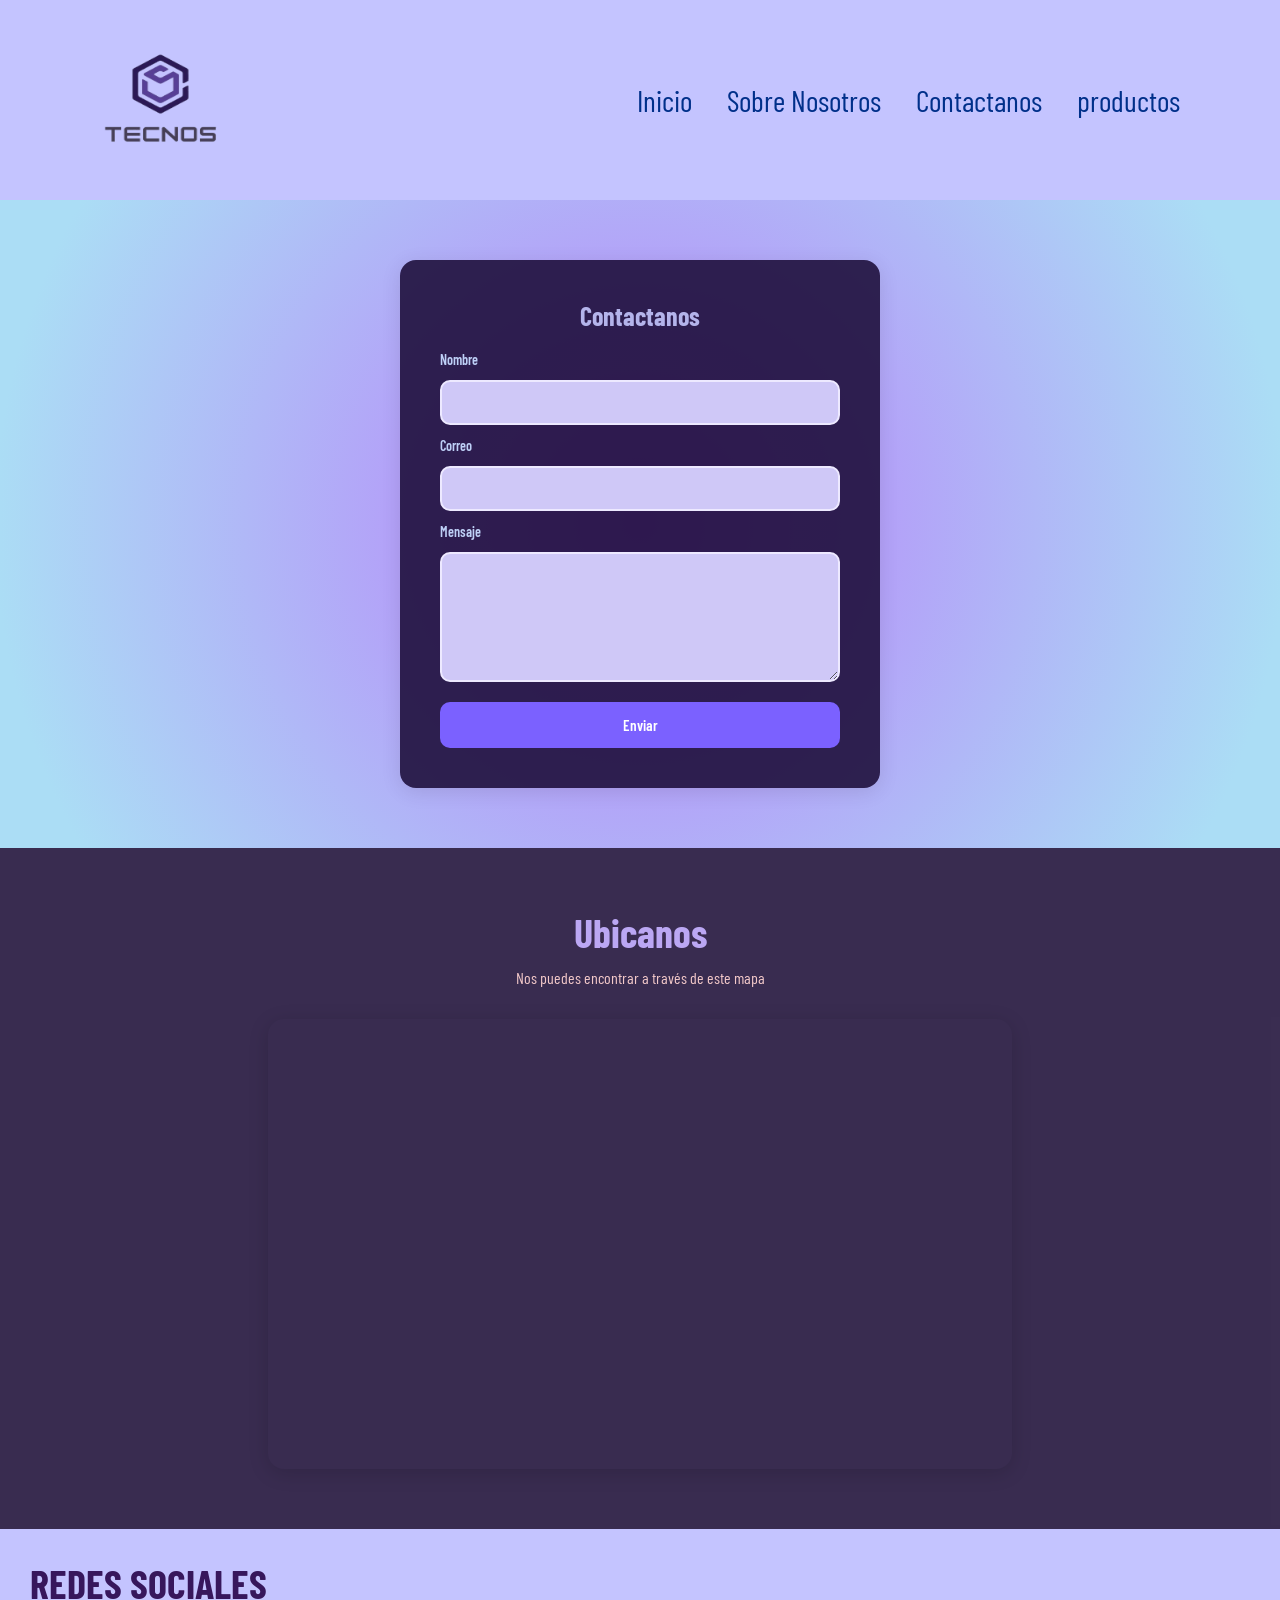
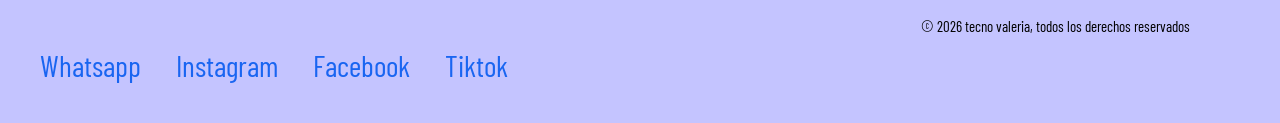
<file: contacto.html>
<!DOCTYPE html>
<html lang="en">

<head>
    <meta charset="UTF-8">
    <meta name="viewport" content="width=device-width, initial-scale=1.0">
    <title>productos tecnologicos</title>
    <link rel="preconnect" href="https://fonts.googleapis.com">
    <link rel="preconnect" href="https://fonts.gstatic.com" crossorigin>
    <link
        href="https://fonts.googleapis.com/css2?family=Barlow+Condensed:ital,wght@0,100;0,200;0,300;0,400;0,500;0,600;0,700;0,800;0,900;1,100;1,200;1,300;1,400;1,500;1,600;1,700;1,800;1,900&display=swap"
        rel="stylesheet">
    <link rel="stylesheet" href="index.css">
    <link rel="shortcut icon"
        href="imagenes/Gris_Moderno_Tecnología_y_Videojuegos_Logo_para_Videojuegos-removebg-preview.png">
</head>

<body>
    <header class="bg green">
        <img src="imagenes/Gris_Moderno_Tecnología_y_Videojuegos_Logo_para_Videojuegos-removebg-preview.png"
            alt="computador1" width="150" height="150" class="icon head">
        <!-- Botón hamburguesa para móvil -->
        <button class="menu-toggle" id="menuToggle" aria-label="Abrir menú">&#9776;</button>
        <nav id="menu">
            <ul>
                <li><a href="index.html">Inicio</a></li>
                <li><a href="sobrenosotros.html">Sobre Nosotros</a></li>
                <li><a href="contacto.html">Contactanos</a></li>
                <li><a href="productos.html">productos</a></li>
            </ul>
        </nav>
    </header>
      <section id="formulario">
        <form class="contac_from">
            <h2>Contactanos</h2>
            <label for="name">Nombre</label>
            <input type="text" id="name" name="name" required>

            <label for="Correo">Correo</label>
            <input type="text" id="correo" name="email" required>

            <label for="message">Mensaje</label>
            <textarea name="menssage" id="menssage" required></textarea>
            <button type="submit">Enviar</button>
        </form>
    </section>

    <section id="mapa">
        <h1>Ubicanos</h1>
        <h4>Nos puedes encontrar a través de este mapa</h4>
        <iframe
            src="https://www.google.com/maps/embed?pb=!1m18!1m12!1m3!1d3965.937546057392!2d-75.55074172524907!3d6.271943393716783!2m3!1f0!2f0!3f0!3m2!1i1024!2i768!4f13.1!3m3!1m2!1s0x8e442954aaef449b%3A0x8f13baa6f0a115d6!2sTostones%20Broms!5e0!3m2!1ses-419!2sco!4v1780409752268!5m2!1ses-419!2sco"
            width="600" height="450" style="border:0;" allowfullscreen="" loading="lazy"
            referrerpolicy="no-referrer-when-downgrade"></iframe>
    </section>
    <footer>
        <nav>
            <h1>REDES SOCIALES</h1>
            <ul>
                <li><a href="https://wa.me/3126748395">Whatsapp</a></li>
                <li><a href="https://www.instagram.com/valquicenovargas/">Instagram</a></li>
                <li><a href="https://www.facebook.com/share/18rFM651MH/">Facebook</a></li>
                <li><a href="https://www.tiktok.com/@vale7_75">Tiktok</a></li>
            </ul>
        </nav>
        <div id="derechos">
            &copy; 2026 tecno valeria, todos los derechos reservados
        </div>
    </footer>

    <script>
        const toggle = document.getElementById('menuToggle');
        const menu = document.getElementById('menu');
        toggle.addEventListener('click', () => {
            menu.classList.toggle('open');
        });
    </script>
</body>

</html>
</file>
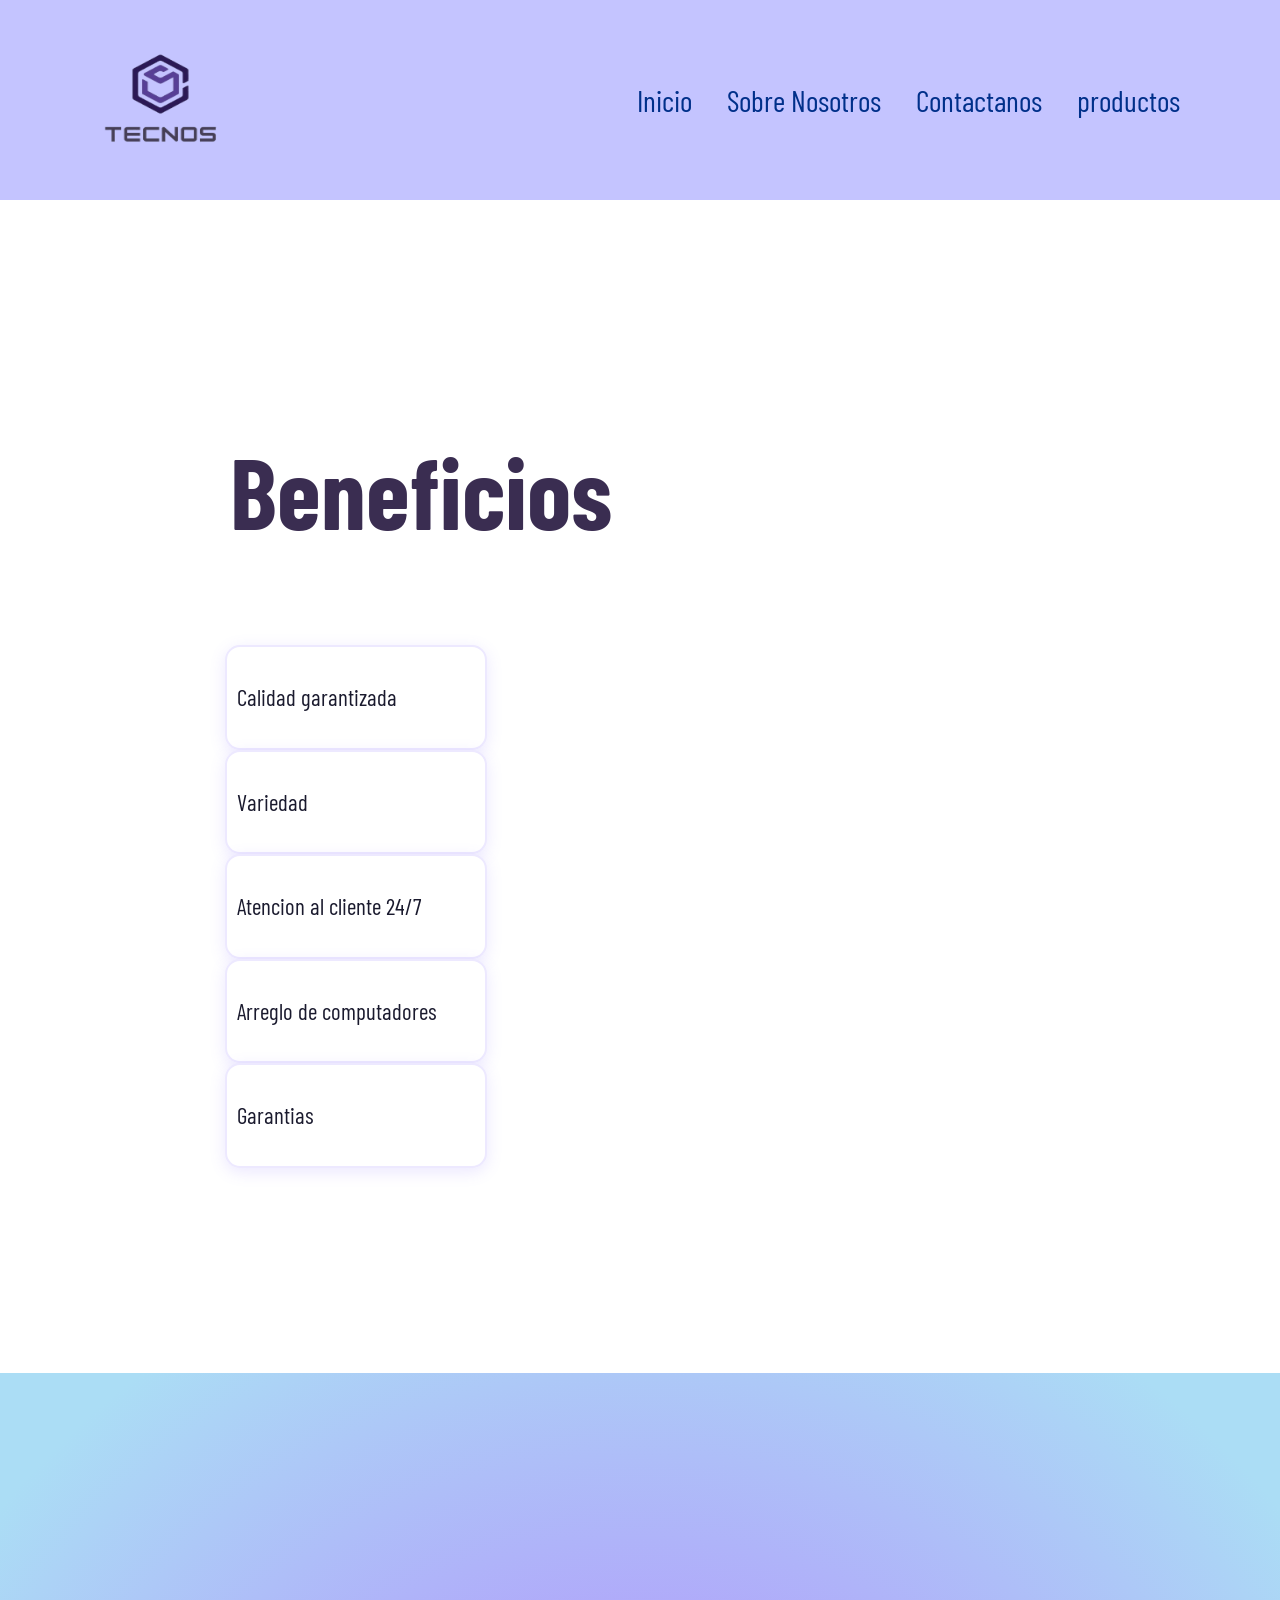
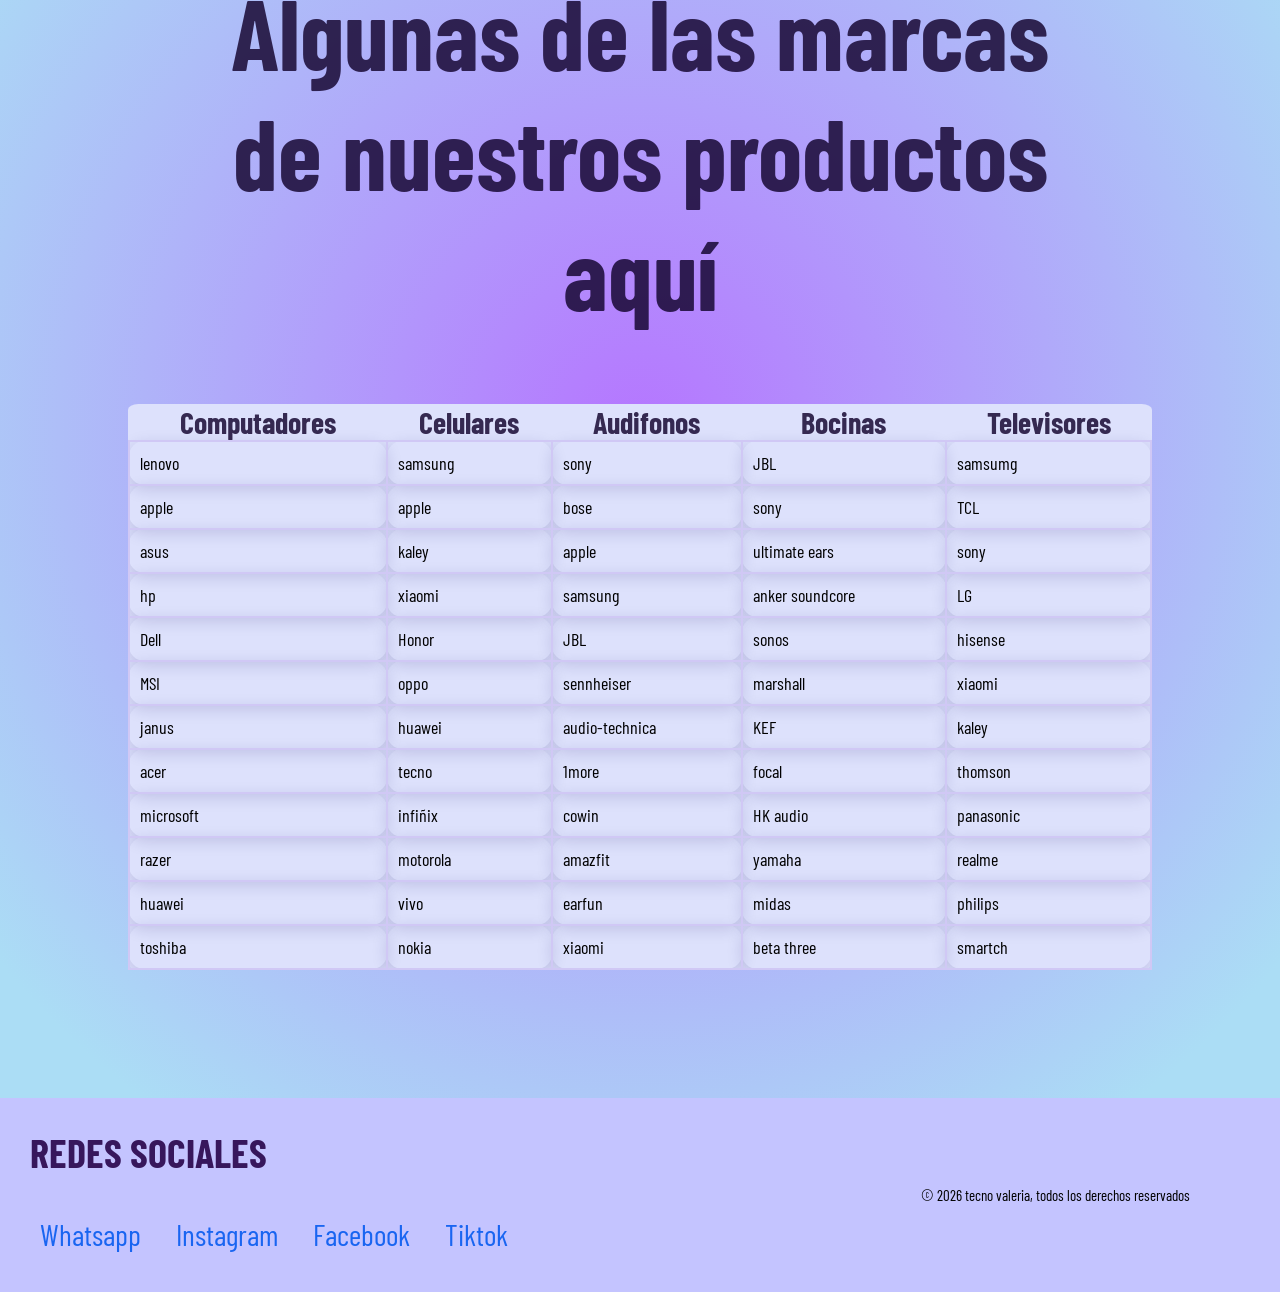
<file: productos.html>
<!DOCTYPE html>
<html lang="en">

<head>
    <meta charset="UTF-8">
    <meta name="viewport" content="width=device-width, initial-scale=1.0">
    <title>productos tecnologicos</title>
    <link rel="preconnect" href="https://fonts.googleapis.com">
    <link rel="preconnect" href="https://fonts.gstatic.com" crossorigin>
    <link
        href="https://fonts.googleapis.com/css2?family=Barlow+Condensed:ital,wght@0,100;0,200;0,300;0,400;0,500;0,600;0,700;0,800;0,900;1,100;1,200;1,300;1,400;1,500;1,600;1,700;1,800;1,900&display=swap"
        rel="stylesheet">
    <link rel="stylesheet" href="index.css">
    <link rel="shortcut icon"
        href="imagenes/Gris_Moderno_Tecnología_y_Videojuegos_Logo_para_Videojuegos-removebg-preview.png">
</head>

<body>
    <header class="bg green">
        <img src="imagenes/Gris_Moderno_Tecnología_y_Videojuegos_Logo_para_Videojuegos-removebg-preview.png"
            alt="computador1" width="150" height="150" class="icon head">
        <!-- Botón hamburguesa para móvil -->
        <button class="menu-toggle" id="menuToggle" aria-label="Abrir menú">&#9776;</button>
        <nav id="menu">
            <ul>
                <li><a href="index.html">Inicio</a></li>
                <li><a href="sobrenosotros.html">Sobre Nosotros</a></li>
                <li><a href="contacto.html">Contactanos</a></li>
                <li><a href="productos.html">productos</a></li>
            </ul>
        </nav>
    </header>
<div id="beneficios">
            <h1>Beneficios</h1>
            <ul>
                <li>Calidad garantizada</li>
                <li>Variedad</li>
                <li>Atencion al cliente 24/7</li>
                <li>Arreglo de computadores</li>
                <li>Garantias</li>
            </ul>
        </div>
    </section>

    <section id="productos">
        <h2>Algunas de las marcas de nuestros productos aquí</h2>
        <div class="tabla-wrapper">
            <table>
                <tr>
                    <th><strong>Computadores</strong></th>
                    <th><strong>Celulares</strong></th>
                    <th><strong>Audifonos</strong></th>
                    <th><strong>Bocinas</strong></th>
                    <th><strong>Televisores</strong></th>
                </tr>
                <tr>
                    <td>lenovo</td>
                    <td>samsung</td>
                    <td>sony</td>
                    <td>JBL</td>
                    <td>samsumg</td>
                </tr>
                <tr>
                    <td>apple</td>
                    <td>apple</td>
                    <td>bose</td>
                    <td>sony</td>
                    <td>TCL</td>
                </tr>
                <tr>
                    <td>asus</td>
                    <td>kaley</td>
                    <td>apple</td>
                    <td>ultimate ears</td>
                    <td>sony</td>
                </tr>
                <tr>
                    <td>hp</td>
                    <td>xiaomi</td>
                    <td>samsung</td>
                    <td>anker soundcore</td>
                    <td> LG</td>
                </tr>
                <tr>
                    <td>Dell</td>
                    <td>Honor</td>
                    <td>JBL</td>
                    <td>sonos</td>
                    <td>hisense</td>
                </tr>
                <tr>
                    <td>MSI</td>
                    <td>oppo</td>
                    <td>sennheiser</td>
                    <td>marshall</td>
                    <td>xiaomi</td>
                </tr>
                <tr>
                    <td>janus</td>
                    <td>huawei</td>
                    <td>audio-technica</td>
                    <td>KEF</td>
                    <td>kaley</td>
                </tr>
                <tr>
                    <td>acer</td>
                    <td>tecno</td>
                    <td>1more</td>
                    <td>focal</td>
                    <td>thomson</td>
                </tr>
                <tr>
                    <td>microsoft</td>
                    <td>infiñix</td>
                    <td>cowin</td>
                    <td>HK audio</td>
                    <td>panasonic</td>
                </tr>
                <tr>
                    <td>razer</td>
                    <td>motorola</td>
                    <td>amazfit</td>
                    <td>yamaha</td>
                    <td>realme</td>
                </tr>
                <tr>
                    <td>huawei</td>
                    <td>vivo</td>
                    <td>earfun</td>
                    <td>midas</td>
                    <td>philips</td>
                </tr>
                <tr>
                    <td>toshiba</td>
                    <td>nokia</td>
                    <td>xiaomi</td>
                    <td>beta three</td>
                    <td>smartch</td>
                </tr>
            </table>
        </div>
    </section>
<body>

  <footer>
        <nav>
            <h1>REDES SOCIALES</h1>
            <ul>
                <li><a href="https://wa.me/3126748395">Whatsapp</a></li>
                <li><a href="https://www.instagram.com/valquicenovargas/">Instagram</a></li>
                <li><a href="https://www.facebook.com/share/18rFM651MH/">Facebook</a></li>
                <li><a href="https://www.tiktok.com/@vale7_75">Tiktok</a></li>
            </ul>
        </nav>
        <div id="derechos">
            &copy; 2026 tecno valeria, todos los derechos reservados
        </div>
    </footer>

    <script>
        const toggle = document.getElementById('menuToggle');
        const menu = document.getElementById('menu');
        toggle.addEventListener('click', () => {
            menu.classList.toggle('open');
        });
    </script>
</body>

</html>
</file>
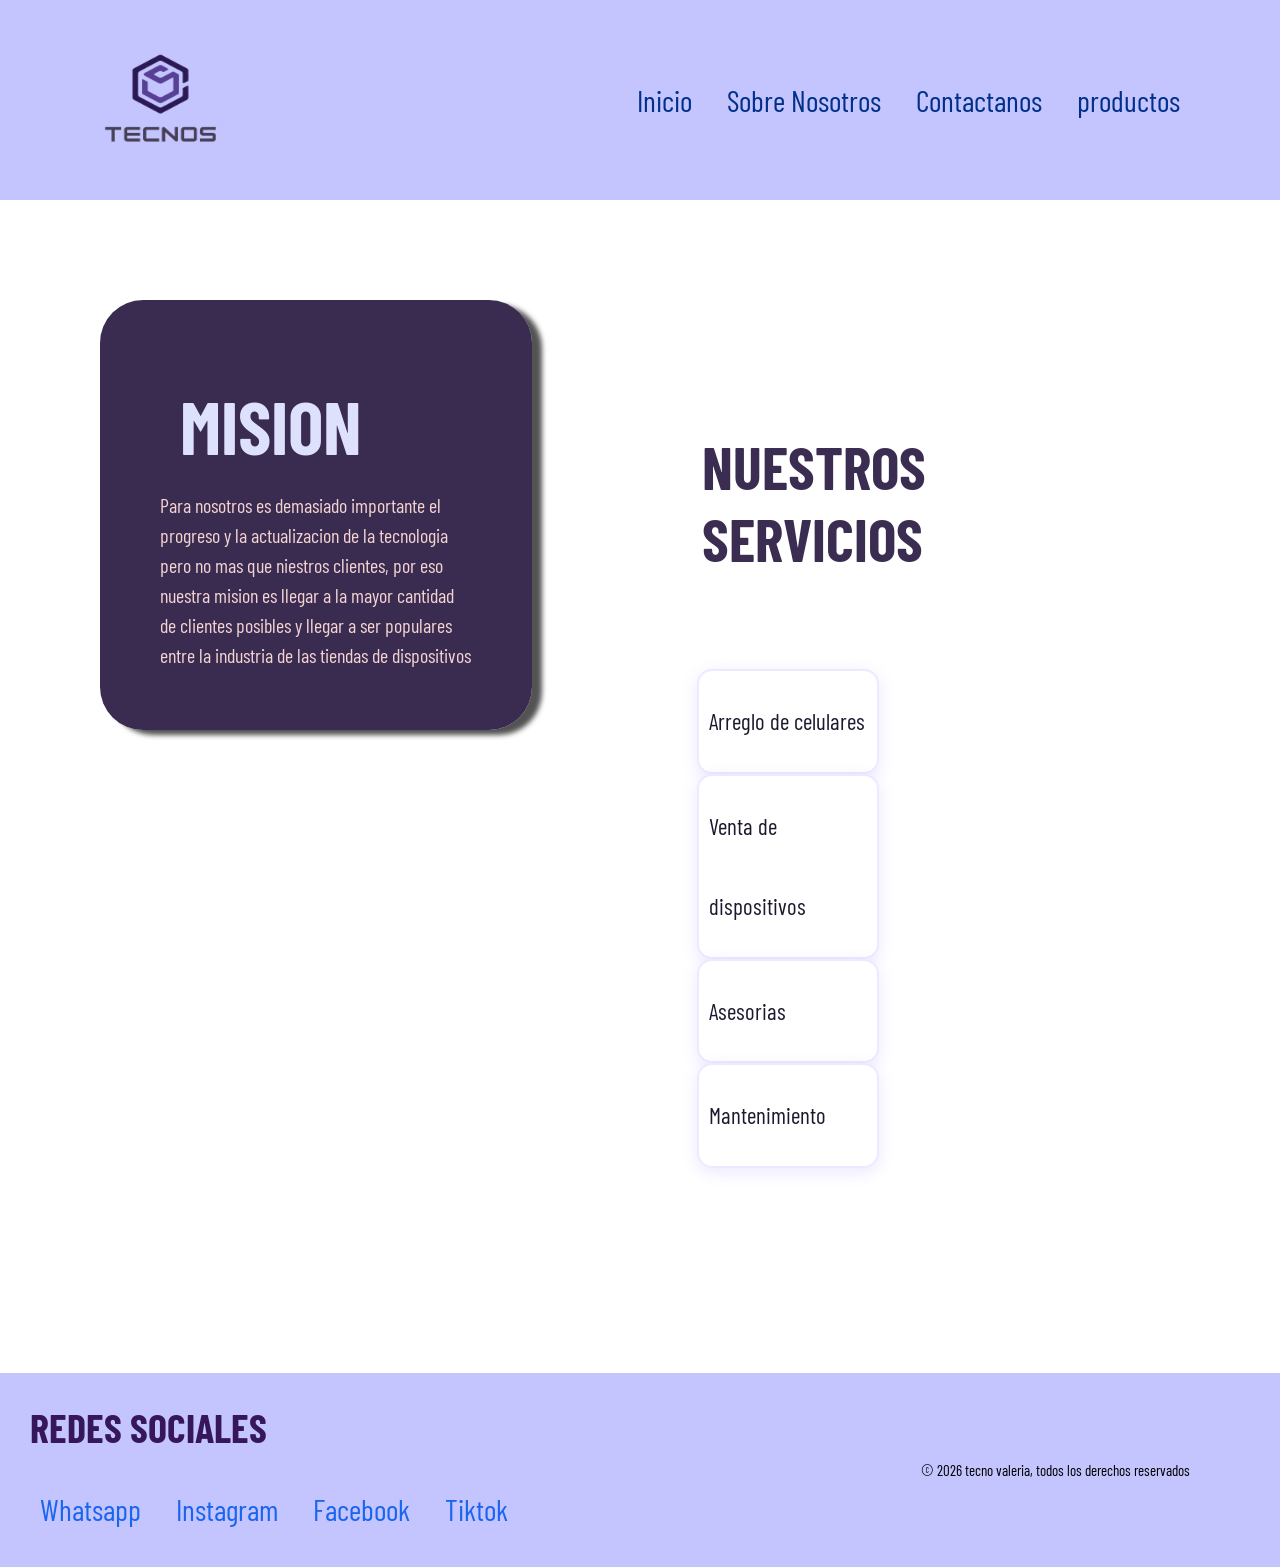
<file: sobrenosotros.html>
<!DOCTYPE html>
<html lang="en">

<head>
    <meta charset="UTF-8">
    <meta name="viewport" content="width=device-width, initial-scale=1.0">
    <title>productos tecnologicos</title>
    <link rel="preconnect" href="https://fonts.googleapis.com">
    <link rel="preconnect" href="https://fonts.gstatic.com" crossorigin>
    <link
        href="https://fonts.googleapis.com/css2?family=Barlow+Condensed:ital,wght@0,100;0,200;0,300;0,400;0,500;0,600;0,700;0,800;0,900;1,100;1,200;1,300;1,400;1,500;1,600;1,700;1,800;1,900&display=swap"
        rel="stylesheet">
    <link rel="stylesheet" href="index.css">
    <link rel="shortcut icon"
        href="imagenes/Gris_Moderno_Tecnología_y_Videojuegos_Logo_para_Videojuegos-removebg-preview.png">
</head>

<body>
    <header class="bg green">
        <img src="imagenes/Gris_Moderno_Tecnología_y_Videojuegos_Logo_para_Videojuegos-removebg-preview.png"
            alt="computador1" width="150" height="150" class="icon head">
        <!-- Botón hamburguesa para móvil -->
        <button class="menu-toggle" id="menuToggle" aria-label="Abrir menú">&#9776;</button>
        <nav id="menu">
            <ul>
                <li><a href="index.html">Inicio</a></li>
                <li><a href="sobrenosotros.html">Sobre Nosotros</a></li>
                <li><a href="contacto.html">Contactanos</a></li>
                <li><a href="productos.html">productos</a></li>
            </ul>
        </nav>
    </header>   

<section id="sobre_nosotros">
        <div id="titulonosotros">
            <h1>MISION</h1>
            <p>Para nosotros es demasiado importante el progreso y la actualizacion de la tecnologia pero no mas que
                niestros clientes, por eso nuestra mision es llegar a la mayor cantidad de clientes posibles y llegar a
                ser populares entre la industria de las tiendas de dispositivos</p>
        </div>
        <div id="servicio">
            <h3>NUESTROS SERVICIOS</h3>
            <ul>
                <li>Arreglo de celulares</li>
                <li>Venta de dispositivos</li>
                <li>Asesorias</li>
                <li>Mantenimiento</li>
            </ul>
        </div>
    </section>

    <footer>
        <nav>
            <h1>REDES SOCIALES</h1>
            <ul>
                <li><a href="https://wa.me/3126748395">Whatsapp</a></li>
                <li><a href="https://www.instagram.com/valquicenovargas/">Instagram</a></li>
                <li><a href="https://www.facebook.com/share/18rFM651MH/">Facebook</a></li>
                <li><a href="https://www.tiktok.com/@vale7_75">Tiktok</a></li>
            </ul>
        </nav>
        <div id="derechos">
            &copy; 2026 tecno valeria, todos los derechos reservados
        </div>
    </footer>

    <script>
        const toggle = document.getElementById('menuToggle');
        const menu = document.getElementById('menu');
        toggle.addEventListener('click', () => {
            menu.classList.toggle('open');
        });
    </script>
</body>

</html>
</file>
<file: index.css>
* {
    margin: 0%;
    padding: 0%;
    font-family: "Barlow Condensed", sans-serif;
    box-sizing: border-box;
}

/* ===================== HEADER ===================== */
header img {
    width: 270px;
    height: 200px;
    padding-left: 4%;
}
header {
    background-color: rgb(196, 196, 255);
    justify-content: space-between;
    display: flex;
    align-items: center;
    flex-wrap: wrap;
    position: relative;
}
#menu ul {
    display: flex;
    list-style: none;
    gap: 35px;
    margin: 40px;
    padding: 40px 60px;
}
#menu ul li a {
    color: rgb(0, 48, 138);
    font-size: 30px;
    text-decoration: none;
}

/* Botón hamburguesa — oculto en escritorio */
.menu-toggle {
    display: none;
    background: none;
    border: none;
    font-size: 36px;
    color: rgb(0, 48, 138);
    cursor: pointer;
    padding: 10px 20px;
}

/* ===================== ENTRADA ===================== */
#entrada {
    background: radial-gradient(circle, #943ff5 0%, #03a9f4 90%);
    display: flex;
    align-items: center;
    justify-content: space-between;
    gap: 40px;
}
#entrada h1,
#entrada h2,
#entrada p {
    display: block;
    width: 160%;
    padding-left: 35%;
}
#entrada h1 {
    font-size: 100px;
    color: #d8d8f8;
    margin-bottom: 16px;
}
#entrada h2 {
    font-size: 30px;
    color: #cbc0ff;
    font-weight: 400;
    margin-bottom: 16px;
}
#entrada p {
    font-size: 20px;
    color: #f3d2d2;
    line-height: 1.7;
}
#imageninicio img {
    width: 300px;
    max-width: 100%;
}
#imageninicio img {
    width: 400px;
    padding-right: 15%;
}
#texto {    
    display: flex;
    flex-direction: column;
    gap: 16px;
    max-width: 500px;
}

/* ===================== ELEGIRNOS ===================== */
#elegirnos {
    background-color: #f3f3fd;
    justify-content: space-between;
    display: flex;
    align-items: center;
}
#video {
    margin: 100px;
    padding: 60px 60px;
    width: 40%;
    gap: 16px;
    background-color: #160731d8;
    border-radius: 10%;
    box-shadow: 10px 5px 5px rgb(83, 83, 83);
}
#video h1 {
    display: block;
    font-size: 75px;
    margin: 20px;
    color: #dde1fc;
}
#video video {
    border-radius: 10%;
    width: 100%;
    margin-top: 5%;
}
#video p {
    font-size: 20px;
    color: #f3d2d2;
    line-height: 1.5;
    margin-top: 5%;
}
#beneficios {
    margin: 100px;
    padding: 60px 60px;
    width: 40%;
    gap: 16px;
}
#beneficios h1 {
    display: block;
    margin: 20px;
    padding: 50px;
    color: #160731d8;
    font-size: 100px;
    margin-bottom: 3px;
}
#beneficios ul {
    list-style: none;
    gap: 35px;
    margin: 5px;
    padding: 40px 60px;
    line-height: 3.5;
    font-size: 25px;
}
#beneficios ul li {
    font-size: 23px;
    color: #1a1a2e;
    background-color: #ffffff;
    border-radius: 15px;
    padding: 10px;
    box-shadow: 0 4px 16px rgba(123, 97, 255, 0.15);
    border: 2px solid #ede9ff;
}

/* ===================== PRODUCTOS ===================== */
table {
    background-color: #dde1fc;
    width: 60%;
    border-radius: 1%;
}
table th {
    font-size: 30px;
    color: #160731d8;
}
table td {
    border-radius: 15px;
    padding: 10px;
    box-shadow: 0 4px 16px rgba(21, 6, 92, 0.15);
    border: 2px solid #d0c8f5;
    font-size: 18px;
}
#productos table {
    width: 100%;
    border-collapse: collapse;
    margin-top: 20px;
}
#productos {
    padding: 10% 10%;
    background: radial-gradient(circle, #b575ff 0%, #abddf5 90%);
}
#productos h2 {
    margin: 20px;
    padding: 50px;
    color: #160731d8;
    font-size: 100px;
    margin-bottom: 3px;
    text-align: center;
}

/* Wrapper para scroll horizontal en tabla en móvil */
.tabla-wrapper {
    width: 100%;
    overflow-x: auto;
    -webkit-overflow-scrolling: touch;
}

/* ===================== FORMULARIO ===================== */
#formulario form {
    background-color: #160731d8;
}
#formulario {
    display: flex;
    justify-content: center;
    align-items: center;
    padding: 60px 20px;
    background: radial-gradient(circle, #b87dfa 0%, #abddf5 90%);
}
.contac_from {
    background-color: #ffffff;
    padding: 40px;
    border-radius: 16px;
    box-shadow: 0 4px 20px rgba(0, 0, 0, 0.1);
    display: flex;
    flex-direction: column;
    gap: 12px;
    width: 100%;
    max-width: 480px;
}
.contac_from h2 {
    font-size: 26px;
    color: #b4b4eb;
    margin-bottom: 8px;
    text-align: center;
}
.contac_from label {
    font-size: 14px;
    font-weight: 600;
    color: #bed0f7;
}
.contac_from input,
.contac_from textarea {
    font-size: 14px;
    color: #1a1a2e;
    background-color: #cfc8f7;
    border: 2px solid #ede9ff;
    border-radius: 10px;
    padding: 12px 16px;
    outline: none;
}
.contac_from textarea {
    height: 130px;
    resize: vertical;
}
.contac_from button {
    font-size: 15px;
    font-weight: 600;
    color: #ffffff;
    background-color: #7b61ff;
    border: none;
    border-radius: 10px;
    padding: 14px;
    cursor: pointer;
    margin-top: 8px;
}
.contac_from button:hover {
    background-color: #5a3fd6;
}

/* ===================== MAPA ===================== */
#mapa {
    display: flex;
    flex-direction: column;
    align-items: center;
    text-align: center;
    padding: 60px 20px;
    background-color: #160731d8;
    gap: 12px;
}
#mapa h1 {
    font-size: 40px;
    color: #bba7f3;
}
#mapa h4 {
    font-size: 16px;
    font-weight: 400;
    color: #f3c9c9;
    margin-bottom: 20px;
}
#mapa iframe {
    width: 60%;
    height: 450px;
    border-radius: 16px;
    box-shadow: 0 4px 20px rgba(0, 0, 0, 0.15);
}

/* ===================== SOBRE NOSOTROS ===================== */
#sobre_nosotros {
    display: flex;
    align-items: flex-start;
    gap: 40px;
    margin: 100px;
    padding: 0;
}
#titulonosotros {
    margin: 0;
    padding: 60px;
    width: 40%;
    background-color: #160731d8;
    border-radius: 10%;
    box-shadow: 10px 5px 5px rgb(83, 83, 83);
}
#titulonosotros h1 {
    display: block;
    font-size: 75px;
    margin: 20px;
    color: #dde1fc;
}
#titulonosotros p {
    font-size: 20px;
    color: #f3d2d2;
    line-height: 1.5;
    margin-top: 5%;
}
#servicio {
    margin: 0;
    padding: 60px;
    width: 40%;
    gap: 16px;
}
#servicio h3 {
    display: block;
    margin: 20px;
    padding: 50px;
    color: #160731d8;
    font-size: 60px;
    margin-bottom: 3px;
}
#servicio ul {
    list-style: none;
    gap: 35px;
    margin: 5px;
    padding: 40px 60px;
    line-height: 3.5;
    font-size: 25px;
}
#servicio ul li {
    font-size: 23px;
    color: #1a1a2e;
    background-color: #ffffff;
    border-radius: 15px;
    padding: 10px;
    box-shadow: 0 4px 16px rgba(123, 97, 255, 0.15);
    border: 2px solid #ede9ff;
}

/* ===================== FOOTER ===================== */
footer {
    background-color: rgb(196, 196, 255);
    justify-content: space-between;
    display: flex;
    align-items: center;
    flex-wrap: wrap;
}
footer h1 {
    font-size: 40px;
    color: #37175c;
    margin: 30px;
}
footer ul {
    display: flex;
    list-style: none;
    gap: 35px;
    margin: 40px;
    flex-wrap: wrap;
}
footer ul li a {
    color: rgb(25, 101, 241);
    font-size: 30px;
    text-decoration: none;
}
#derechos {
    font-size: 15px;
    padding: 20px 90px;
}


/* =======================================================
   RESPONSIVE — TABLET  (max-width: 900px)
   ======================================================= */
@media (max-width: 900px) {

    /* Header */
    header img {
        width: 160px;
        height: 120px;
    }
    #menu ul {
        gap: 18px;
        margin: 20px;
        padding: 20px 30px;
    }
    #menu ul li a {
        font-size: 22px;
    }

    /* Entrada */
    #entrada {
        flex-direction: column;
        padding: 40px 20px;
        text-align: center;
    }
    #entrada h1,
    #entrada h2,
    #entrada p {
        width: 100%;
        padding-left: 0;
    }
    #entrada h1 {
        font-size: 58px;
    }
    #entrada h2 {
        font-size: 22px;
    }
    #imageninicio img {
        width: 100%;
        padding-right: 0;
    }
    #texto {
        max-width: 100%;
    }

    /* Elegirnos */
    #elegirnos {
        flex-direction: column;
        align-items: stretch;
    }
    #video,
    #beneficios {
        width: 90%;
        margin: 30px auto;
        padding: 40px 30px;
    }
    #video h1 {
        font-size: 50px;
    }
    #beneficios h1 {
        font-size: 60px;
        padding: 20px;
    }

    /* Productos */
    #productos h2 {
        font-size: 55px;
        padding: 20px;
    }

    /* Sobre nosotros */
    #sobre_nosotros {
        flex-direction: column;
        margin: 40px 20px;
    }
    #titulonosotros,
    #servicio {
        width: 100%;
        padding: 40px 30px;
    }
    #titulonosotros h1 {
        font-size: 55px;
    }
    #servicio h3 {
        font-size: 40px;
        padding: 20px;
    }

    /* Mapa */
    #mapa iframe {
        width: 100%;
        height: 350px;
    }

    /* Footer */
    footer {
        flex-direction: column;
        text-align: center;
    }
    footer ul {
        justify-content: center;
        gap: 20px;
        margin: 20px;
    }
    #derechos {
        padding: 16px 20px;
    }
}


/* =======================================================
   RESPONSIVE — MÓVIL  (max-width: 600px)
   ======================================================= */
@media (max-width: 600px) {

    /* Header — menú hamburguesa */
    header {
        flex-wrap: wrap;
        position: relative;
    }
    header img {
        width: 110px;
        height: 80px;
        padding-left: 16px;
    }
    .menu-toggle {
        display: block;
        margin-right: 16px;
    }
    #menu {
        width: 100%;
        max-height: 0;
        overflow: hidden;
        transition: max-height 0.3s ease;
    }
    #menu.open {
        max-height: 400px;
    }
    #menu ul {
        flex-direction: column;
        gap: 0;
        margin: 0;
        padding: 10px 20px 20px;
        background-color: rgb(196, 196, 255);
    }
    #menu ul li a {
        font-size: 26px;
        display: block;
        padding: 8px 0;
    }

    /* Entrada */
    #entrada {
        flex-direction: column;
        padding: 30px 16px;
        text-align: center;
        gap: 20px;
    }
    #entrada h1 {
        font-size: 38px;
    }
    #entrada h2 {
        font-size: 18px;
    }
    #entrada p {
        font-size: 16px;
    }
    #entrada h1,
    #entrada h2,
    #entrada p {
        width: 100%;
        padding-left: 0;
    }
    #imageninicio img {
        width: 100%;
        padding-right: 0;
    }

    /* Elegirnos */
    #elegirnos {
        flex-direction: column;
    }
    #video,
    #beneficios {
        width: 92%;
        margin: 20px auto;
        padding: 30px 20px;
        border-radius: 20px;
    }
    #video h1 {
        font-size: 36px;
    }
    #video p {
        font-size: 16px;
    }
    #beneficios h1 {
        font-size: 44px;
        padding: 10px;
    }
    #beneficios ul {
        padding: 10px 20px;
        line-height: 2.5;
    }
    #beneficios ul li {
        font-size: 18px;
    }

    /* Productos */
    #productos {
        padding: 40px 16px;
    }
    #productos h2 {
        font-size: 34px;
        padding: 10px;
    }
    table th {
        font-size: 18px;
    }
    table td {
        font-size: 14px;
        padding: 8px;
    }

    /* Formulario */
    .contac_from {
        padding: 28px 20px;
    }

    /* Mapa */
    #mapa {
        padding: 40px 16px;
    }
    #mapa iframe {
        width: 100%;
        height: 260px;
    }

    /* Sobre nosotros */
    #sobre_nosotros {
        flex-direction: column;
        margin: 30px 16px;
        gap: 24px;
    }
    #titulonosotros,
    #servicio {
        width: 100%;
        padding: 30px 20px;
        border-radius: 20px;
    }
    #titulonosotros h1 {
        font-size: 42px;
        margin: 10px;
    }
    #titulonosotros p {
        font-size: 16px;
    }
    #servicio h3 {
        font-size: 30px;
        padding: 10px;
        margin: 10px;
    }
    #servicio ul {
        padding: 10px 20px;
        line-height: 2.5;
    }
    #servicio ul li {
        font-size: 18px;
    }

    /* Footer */
    footer {
        flex-direction: column;
        text-align: center;
        padding: 20px 10px;
    }
    footer h1 {
        font-size: 28px;
        margin: 16px;
    }
    footer ul {
        flex-direction: column;
        align-items: center;
        gap: 12px;
        margin: 10px;
    }
    footer ul li a {
        font-size: 22px;
    }
    #derechos {
        padding: 14px 16px;
        font-size: 13px;
    }
}
</file>
